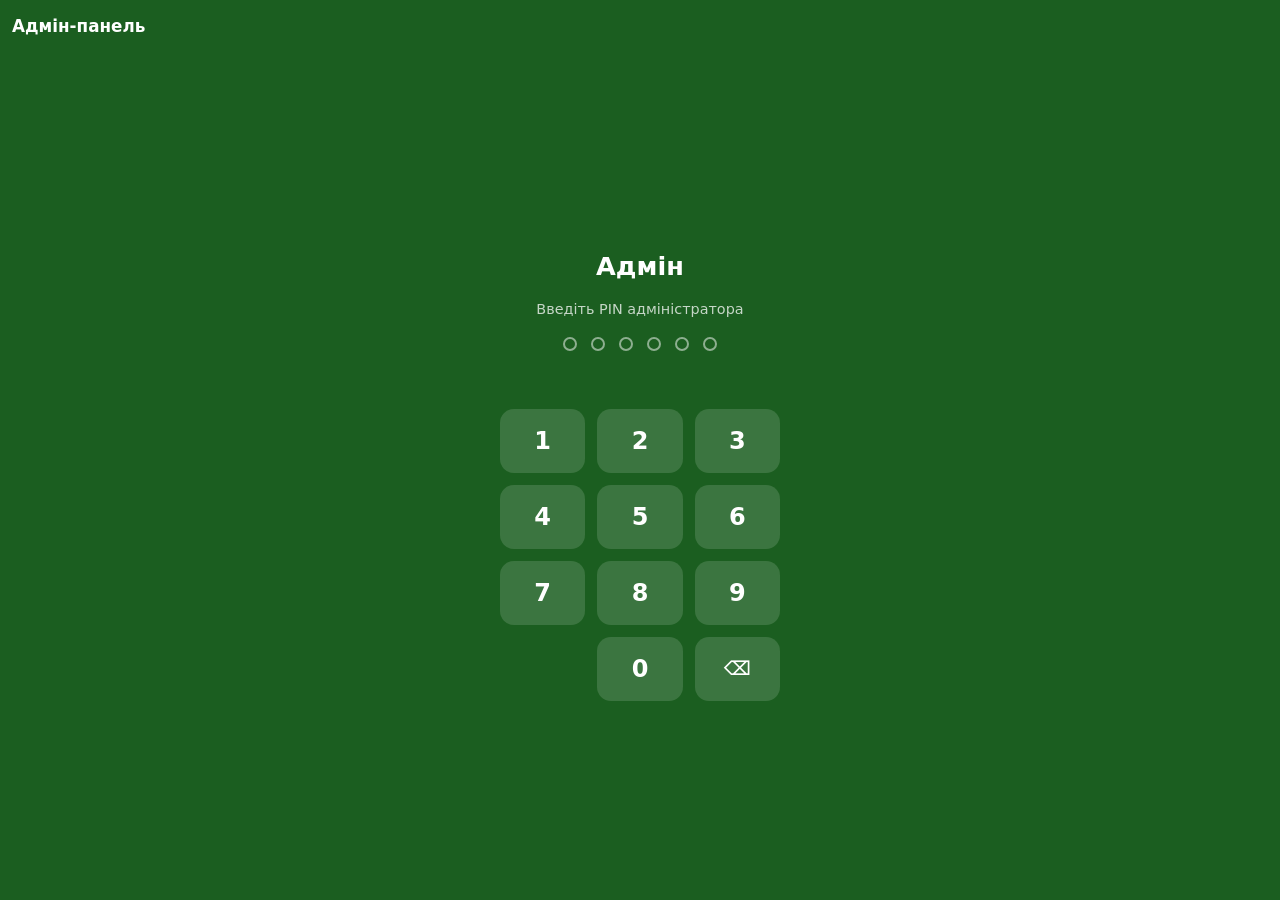
<file: admin/index.html>
<!DOCTYPE html>
<html lang="uk">
<head>
  <meta charset="UTF-8">
  <meta name="viewport" content="width=device-width, initial-scale=1, viewport-fit=cover">
  <meta name="theme-color" content="#1B5E20">
  <meta name="mobile-web-app-capable" content="yes">
  <meta name="apple-mobile-web-app-capable" content="yes">
  <meta name="apple-mobile-web-app-status-bar-style" content="black-translucent">
  <title>Адмін — Облік продажів</title>
  <link rel="manifest" href="manifest.json">
  <link rel="stylesheet" href="css/main.css">
</head>
<body>

<div id="app">

  <!-- ═══ HEADER ══════════════════════════════════════════════════════════ -->
  <header class="app-header">
    <button id="btn-back" class="btn-header" hidden>← Назад</button>
    <span class="header-title">Адмін-панель</span>
    <button id="btn-logout" class="btn-header" hidden>Вийти</button>
  </header>

  <!-- ═══ MAIN ════════════════════════════════════════════════════════════ -->
  <main class="app-main">

    <!-- ─── SCREEN: LOGIN ─────────────────────────────────────────────── -->
    <div id="screen-login" class="screen is-active">
      <div class="login-logo">Адмін</div>
      <p class="login-prompt">Введіть PIN адміністратора</p>
      <div class="pin-dots">
        <div class="pin-dot"></div>
        <div class="pin-dot"></div>
        <div class="pin-dot"></div>
        <div class="pin-dot"></div>
        <div class="pin-dot"></div>
        <div class="pin-dot"></div>
      </div>
      <p id="login-error" class="login-error" role="alert"></p>
      <div class="pin-keyboard" role="group" aria-label="Цифрова клавіатура">
        <button class="pin-key" data-value="1">1</button>
        <button class="pin-key" data-value="2">2</button>
        <button class="pin-key" data-value="3">3</button>
        <button class="pin-key" data-value="4">4</button>
        <button class="pin-key" data-value="5">5</button>
        <button class="pin-key" data-value="6">6</button>
        <button class="pin-key" data-value="7">7</button>
        <button class="pin-key" data-value="8">8</button>
        <button class="pin-key" data-value="9">9</button>
        <button class="pin-key pin-key--empty" aria-hidden="true" tabindex="-1"></button>
        <button class="pin-key" data-value="0">0</button>
        <button class="pin-key pin-key--backspace" data-value="del" aria-label="Видалити">⌫</button>
      </div>
    </div>

    <!-- ─── SCREEN: HOME ────────────────────────────────────────────────── -->
    <div id="screen-home" class="screen">
      <div class="home-grid">

        <button class="home-card" data-screen="dashboard">
          <svg class="home-card__icon" viewBox="0 0 24 24" fill="none" stroke="currentColor" stroke-width="2" stroke-linecap="round" stroke-linejoin="round" aria-hidden="true">
            <rect x="3" y="12" width="4" height="8" rx="1"/><rect x="9" y="8" width="4" height="12" rx="1"/><rect x="15" y="4" width="4" height="16" rx="1"/>
          </svg>
          <span>Зведення</span>
        </button>

        <button class="home-card" data-screen="expenses">
          <svg class="home-card__icon" viewBox="0 0 24 24" fill="none" stroke="currentColor" stroke-width="2" stroke-linecap="round" stroke-linejoin="round" aria-hidden="true">
            <path d="M5 21v-16a2 2 0 0 1 2-2h10a2 2 0 0 1 2 2v16l-3-2-2 2-2-2-2 2-2-2-3 2"/>
            <path d="M14 8h-2.5a1.5 1.5 0 0 0 0 3h1a1.5 1.5 0 0 1 0 3h-2.5m2 0v1.5m0-9v1.5"/>
          </svg>
          <span>Витрати</span>
        </button>

        <button class="home-card" data-screen="inventory">
          <svg class="home-card__icon" viewBox="0 0 24 24" fill="none" stroke="currentColor" stroke-width="2" stroke-linecap="round" stroke-linejoin="round" aria-hidden="true">
            <path d="M12 3l8 4.5v9l-8 4.5-8-4.5v-9l8-4.5"/>
            <path d="M12 12l8-4.5M12 12v9M12 12l-8-4.5M8 5.25l8 4.5"/>
          </svg>
          <span>Інвентар</span>
        </button>

        <button class="home-card" data-screen="salary">
          <svg class="home-card__icon" viewBox="0 0 24 24" fill="none" stroke="currentColor" stroke-width="2" stroke-linecap="round" stroke-linejoin="round" aria-hidden="true">
            <circle cx="12" cy="12" r="9"/>
            <path d="M14.8 9a2 2 0 0 0-1.8-1h-2a2 2 0 1 0 0 4h2a2 2 0 1 1 0 4h-2a2 2 0 0 1-1.8-1"/>
            <path d="M12 6v2m0 8v2"/>
          </svg>
          <span>Зарплата</span>
        </button>

        <button class="home-card" data-screen="products">
          <svg class="home-card__icon" viewBox="0 0 24 24" fill="none" stroke="currentColor" stroke-width="2" stroke-linecap="round" stroke-linejoin="round" aria-hidden="true">
            <path d="M4 7v-1a2 2 0 0 1 2-2h2M4 17v1a2 2 0 0 0 2 2h2M16 4h2a2 2 0 0 1 2 2v1M16 20h2a2 2 0 0 0 2-2v-1"/>
            <line x1="5" y1="11" x2="5" y2="13"/><line x1="8" y1="11" x2="8" y2="13"/>
            <line x1="11" y1="11" x2="11" y2="13"/><line x1="14" y1="11" x2="14" y2="13"/>
            <line x1="17" y1="11" x2="17" y2="13"/><line x1="20" y1="11" x2="20" y2="13"/>
          </svg>
          <span>Товари</span>
        </button>

        <button class="home-card" data-screen="cash">
          <svg class="home-card__icon" viewBox="0 0 24 24" fill="none" stroke="currentColor" stroke-width="2" stroke-linecap="round" stroke-linejoin="round" aria-hidden="true">
            <path d="M3 21h18M3 7v1a3 3 0 0 0 6 0v-1m0 1a3 3 0 0 0 6 0v-1m0 1a3 3 0 0 0 6 0v-1H3l2-4h14l2 4"/>
            <path d="M5 21v-10.15M19 21v-10.15M9 21v-4a2 2 0 0 1 2-2h2a2 2 0 0 1 2 2v4"/>
          </svg>
          <span>Каса</span>
        </button>

        <button class="home-card home-card--wide" data-screen="reports">
          <svg class="home-card__icon" viewBox="0 0 24 24" fill="none" stroke="currentColor" stroke-width="2" stroke-linecap="round" stroke-linejoin="round" aria-hidden="true">
            <path d="M14 3v4a1 1 0 0 0 1 1h4"/>
            <path d="M17 21h-10a2 2 0 0 1-2-2v-14a2 2 0 0 1 2-2h7l5 5v11a2 2 0 0 1-2 2z"/>
            <line x1="9" y1="17" x2="9" y2="12"/><line x1="12" y1="17" x2="12" y2="14"/><line x1="15" y1="17" x2="15" y2="16"/>
          </svg>
          <span>Звіти</span>
        </button>

      </div>
    </div>

    <!-- ─── SCREEN: DASHBOARD ──────────────────────────────────────────── -->
    <div id="screen-dashboard" class="screen">
      <div class="screen-content">

        <!-- Алерти — показуються тільки якщо є -->
        <section id="dash-alerts" hidden>
          <div class="section-title">Увага</div>
          <div id="dash-alert-list" class="flex flex-col gap-sm"></div>
        </section>

        <!-- KPI сьогодні -->
        <div class="section-title">Сьогодні</div>
        <div id="dash-kpi" class="flex flex-col gap"></div>

      </div>
    </div>

    <!-- ─── SCREEN: EXPENSES ───────────────────────────────────────────── -->
    <div id="screen-expenses" class="screen">
      <div class="screen-content">
        <div class="section-title">Витрати на затвердження</div>
        <div id="expenses-list" class="flex flex-col gap"></div>
      </div>
    </div>

    <!-- ─── SCREEN: INVENTORY ──────────────────────────────────────────── -->
    <div id="screen-inventory" class="screen">
      <div class="screen-content">
        <div class="section-title">Інвентаризації</div>
        <div id="inventory-list" class="flex flex-col gap"></div>
      </div>
    </div>

    <!-- ─── SCREEN: SALARY ─────────────────────────────────────────────── -->
    <div id="screen-salary" class="screen">
      <div class="screen-content">
        <div class="section-title">Зарплата</div>
        <div id="salary-list" class="flex flex-col gap"></div>
      </div>
    </div>

    <!-- ─── SCREEN: PRODUCTS ───────────────────────────────────────────── -->
    <div id="screen-products" class="screen">

      <!-- Нові товари від касира (вгорі) -->
      <section id="new-products-section" hidden>
        <div class="section-title">Нові товари від касира</div>
        <div id="new-products-list" class="flex flex-col gap" style="padding:0 var(--gap) var(--gap)"></div>
      </section>

      <!-- Пошук всіх товарів -->
      <div class="section-title">Всі товари</div>
      <div style="padding:0 var(--gap) var(--gap)">
        <input id="product-search"
               class="form-input"
               type="search"
               placeholder="Пошук за назвою або штрихкодом"
               autocomplete="off">
      </div>
      <div id="product-list"></div>
    </div>

    <!-- ─── SCREEN: CASH ─────────────────────────────────────────────── -->
    <div id="screen-cash" class="screen">

      <!-- Поточний баланс -->
      <div style="padding:var(--gap);border-bottom:1px solid var(--border-color)">
        <div class="section-title" style="margin-bottom:4px">Баланс каси</div>
        <div id="cash-balance" class="cash-balance">—</div>
      </div>

      <!-- Форма нового запису -->
      <div style="padding:var(--gap)">
        <form id="cash-entry-form" novalidate>

          <div style="display:flex;gap:var(--gap-sm);margin-bottom:var(--gap-sm)">
            <div class="form-group" style="flex:1">
              <label class="form-label" for="cash-type">Тип</label>
              <select id="cash-type" class="form-select">
                <option value="Прихід">Прихід</option>
                <option value="Витрата">Витрата</option>
              </select>
            </div>
            <div class="form-group" style="flex:1">
              <label class="form-label" for="cash-payment">Оплата</label>
              <select id="cash-payment" class="form-select">
                <option value="Готівка">Готівка</option>
                <option value="Безнал">Безнал</option>
              </select>
            </div>
          </div>

          <div style="display:flex;gap:var(--gap-sm);margin-bottom:var(--gap-sm)">
            <div class="form-group" style="flex:1">
              <label class="form-label" for="cash-amount">Сума (₴)</label>
              <input id="cash-amount" class="form-input" type="number" step="0.01" min="0.01"
                     placeholder="0.00" inputmode="decimal">
            </div>
            <div class="form-group" style="flex:1">
              <label class="form-label" for="cash-shop">Магазин</label>
              <select id="cash-shop" class="form-select">
                <option value="КРЕС">КРЕС</option>
                <option value="Киоск ринок">Киоск ринок</option>
                <option value="Загальне">Загальне</option>
              </select>
            </div>
          </div>

          <div class="form-group" style="margin-bottom:var(--gap-sm)">
            <label class="form-label">Категорія</label>
            <div style="display:flex;gap:8px;align-items:center">
              <select id="cash-category" class="form-select" style="flex:1"></select>
              <button type="button" id="btn-add-cash-category"
                      class="btn btn--outline btn--compact"
                      title="Додати категорію">+</button>
            </div>
          </div>

          <div class="form-group" style="margin-bottom:var(--gap)">
            <label class="form-label" for="cash-desc">Опис</label>
            <input id="cash-desc" class="form-input" type="text" placeholder="Необовʼязково">
          </div>

          <button type="submit" class="btn btn--primary" style="width:100%">Записати</button>
        </form>
      </div>

      <!-- Журнал операцій -->
      <div class="section-title" style="padding:0 var(--gap) var(--gap-sm)">Журнал</div>
      <div id="cash-history" class="flex flex-col gap" style="padding:0 var(--gap) var(--gap)"></div>

      <!-- ─── АДМІН ВИТРАТИ ─────────────────────────────────────────────── -->
      <div style="border-top:1px solid var(--border-color);padding:var(--gap)">
        <div class="section-title" style="margin-bottom:var(--gap-sm)">Адмін витрати</div>
        <form id="admin-expense-form" novalidate>

          <div style="display:flex;gap:var(--gap-sm);margin-bottom:var(--gap-sm)">
            <div class="form-group" style="flex:1">
              <label class="form-label" for="exp-date">Дата</label>
              <input id="exp-date" class="form-input" type="date" required>
            </div>
            <div class="form-group" style="flex:1">
              <label class="form-label" for="exp-amount">Сума (₴)</label>
              <input id="exp-amount" class="form-input" type="number" step="0.01" min="0.01"
                     placeholder="0.00" inputmode="decimal">
            </div>
          </div>

          <div style="display:flex;gap:var(--gap-sm);margin-bottom:var(--gap-sm)">
            <div class="form-group" style="flex:1">
              <label class="form-label" for="exp-category">Категорія</label>
              <select id="exp-category" class="form-select">
                <option value="Оренда">Оренда</option>
                <option value="Податки">Податки</option>
                <option value="Ліцензії">Ліцензії</option>
                <option value="Комунальні">Комунальні</option>
                <option value="Інше">Інше</option>
              </select>
            </div>
            <div class="form-group" style="flex:1">
              <label class="form-label" for="exp-shop">Магазин</label>
              <select id="exp-shop" class="form-select">
                <option value="all">Обидва</option>
                <option value="SHOP_1">КРЕС</option>
                <option value="SHOP_2">Киоск ринок</option>
              </select>
            </div>
          </div>

          <div class="form-group" style="margin-bottom:var(--gap)">
            <label class="form-label" for="exp-desc">Опис</label>
            <textarea id="exp-desc" class="form-input" rows="2"
                      placeholder="Необовʼязково" style="resize:vertical"></textarea>
          </div>

          <button type="submit" class="btn btn--primary" style="width:100%">Записати витрату</button>
        </form>
      </div>

      <!-- Список останніх адмін-витрат -->
      <div class="section-title" style="padding:0 var(--gap) var(--gap-sm)">Останні витрати</div>
      <div id="admin-expense-list" class="flex flex-col gap" style="padding:0 var(--gap) var(--gap)"></div>

    </div>

    <!-- ─── SCREEN: REPORTS ────────────────────────────────────────────── -->
    <div id="screen-reports" class="screen">

      <!-- Фільтр -->
      <form id="report-filter-form" class="filter-form" novalidate>
        <div class="form-group">
          <label class="form-label" for="rep-shop">Магазин</label>
          <select id="rep-shop" class="form-select">
            <option value="all">Обидва</option>
            <option value="shop_1">Магазин №1</option>
            <option value="shop_2">Магазин №2</option>
          </select>
        </div>
        <div class="form-group">
          <label class="form-label" for="rep-date-from">З дати</label>
          <input id="rep-date-from" class="form-input" type="date" required>
        </div>
        <div class="form-group">
          <label class="form-label" for="rep-date-to">По дату</label>
          <input id="rep-date-to" class="form-input" type="date" required>
        </div>
        <button type="submit" class="btn btn--primary" style="align-self:flex-end">Показати</button>
      </form>

      <!-- Підсумок та таблиця змін -->
      <div id="report-container" class="screen-content" style="padding-top:0"></div>
    </div>

  </main>


</div><!-- /#app -->

<script type="module" src="js/app.js"></script>
<script>
  if ('serviceWorker' in navigator) {
    navigator.serviceWorker.register('./sw.js');
  }
</script>
</body>
</html>
</file>
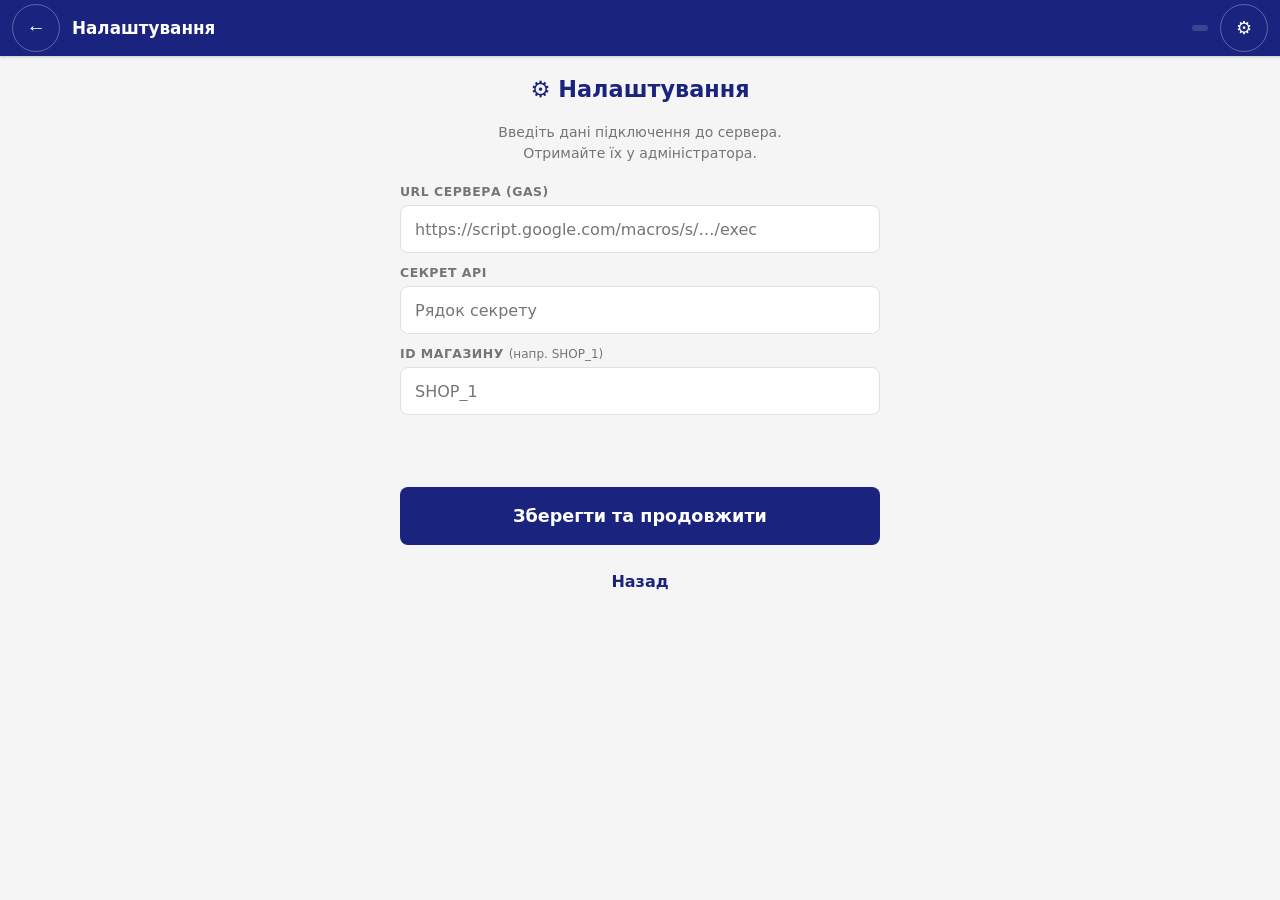
<file: cashier/index.html>
<!DOCTYPE html>
<html lang="uk">
<head>
  <meta charset="UTF-8">
  <meta name="viewport" content="width=device-width, initial-scale=1, viewport-fit=cover">
  <meta name="theme-color" content="#1A237E">
  <meta name="mobile-web-app-capable" content="yes">
  <meta name="apple-mobile-web-app-capable" content="yes">
  <meta name="apple-mobile-web-app-status-bar-style" content="black-translucent">
  <title>Каса</title>
  <link rel="manifest" href="manifest.json">
  <link rel="stylesheet" href="css/main.css">
</head>
<body>

<div id="app">

  <!-- ═══ SHARED HEADER ═══════════════════════════════════════════════════════ -->
  <header class="app-header">
    <button id="hdr-back"
            class="btn-icon"
            hidden
            style="border-color:rgba(255,255,255,.3);color:#fff;background:transparent;flex-shrink:0"
            aria-label="Назад">←</button>

    <span id="hdr-shop"    class="header-shop"  hidden></span>
    <span id="hdr-shift"   class="header-shift" hidden></span>
    <span id="hdr-title"   style="font-weight:700;font-size:1.05rem" hidden></span>

    <div class="header-space"></div>

    <span id="hdr-cashier" class="header-seller" hidden></span>
    <span id="scan-badge"  class="scan-badge"    hidden></span>
    <div  id="sync-dot"    class="sync-dot"      hidden title="Синхронізація"></div>
    <button id="hdr-setup"
            class="btn-icon"
            hidden
            style="border-color:rgba(255,255,255,.3);color:#fff;background:transparent;flex-shrink:0;font-size:1.1rem"
            aria-label="Налаштування">⚙</button>
  </header>

  <!-- ═══ MAIN (screens stack here) ══════════════════════════════════════════ -->
  <main class="app-main">

    <!-- Hidden HID focus target — exists outside screens so it persists -->
    <input id="barcode-input"
           type="text"
           autocomplete="off"
           inputmode="none"
           tabindex="-1"
           aria-label="Сканер штрихкодів">

    <!-- ─── SCREEN: SETUP ───────────────────────────────────────────────────── -->
    <div id="screen-setup" class="screen">
      <div class="form-screen">
        <div class="setup-logo">⚙ Налаштування</div>
        <p class="setup-note">
          Введіть дані підключення до сервера.<br>
          Отримайте їх у адміністратора.
        </p>

        <form id="form-setup" class="flex flex-col gap" novalidate autocomplete="off">
          <div class="form-group">
            <label class="form-label" for="setup-gas-url">URL сервера (GAS)</label>
            <input id="setup-gas-url"
                   class="form-input"
                   type="url"
                   required
                   placeholder="https://script.google.com/macros/s/…/exec"
                   autocomplete="off"
                   autocorrect="off"
                   autocapitalize="off"
                   spellcheck="false">
          </div>

          <div class="form-group">
            <label class="form-label" for="setup-api-secret">Секрет API</label>
            <input id="setup-api-secret"
                   class="form-input"
                   type="text"
                   required
                   placeholder="Рядок секрету"
                   autocomplete="off"
                   autocorrect="off"
                   autocapitalize="off"
                   spellcheck="false">
          </div>

          <div class="form-group">
            <label class="form-label" for="setup-shop-id">
              ID магазину <span class="setup-hint">(напр. SHOP_1)</span>
            </label>
            <input id="setup-shop-id"
                   class="form-input"
                   type="text"
                   required
                   placeholder="SHOP_1"
                   autocomplete="off"
                   autocorrect="off"
                   autocapitalize="characters"
                   spellcheck="false">
          </div>

          <p id="setup-error"  class="setup-error"  role="alert"></p>
          <p id="setup-status" class="setup-status" role="status"></p>

          <button type="submit" id="btn-setup-save" class="btn btn--primary btn--full btn--large">
            Зберегти та продовжити
          </button>
          <button type="button" id="btn-setup-back" class="btn btn--ghost btn--full" hidden>
            Назад
          </button>
        </form>
      </div>
    </div>

    <!-- ─── SCREEN: LOGIN ───────────────────────────────────────────────────── -->
    <div id="screen-login" class="screen is-active">
      <div class="login-logo">Каса</div>
      <p class="login-prompt">Введіть PIN-код</p>

      <div class="pin-dots">
        <div class="pin-dot"></div>
        <div class="pin-dot"></div>
        <div class="pin-dot"></div>
        <div class="pin-dot"></div>
        <div class="pin-dot"></div>
        <div class="pin-dot"></div>
      </div>

      <p id="login-error" class="login-error" role="alert"></p>

      <div class="pin-keyboard" role="group" aria-label="Цифрова клавіатура">
        <button class="pin-key" data-value="1">1</button>
        <button class="pin-key" data-value="2">2</button>
        <button class="pin-key" data-value="3">3</button>
        <button class="pin-key" data-value="4">4</button>
        <button class="pin-key" data-value="5">5</button>
        <button class="pin-key" data-value="6">6</button>
        <button class="pin-key" data-value="7">7</button>
        <button class="pin-key" data-value="8">8</button>
        <button class="pin-key" data-value="9">9</button>
        <button class="pin-key pin-key--empty" aria-hidden="true" tabindex="-1"></button>
        <button class="pin-key" data-value="0">0</button>
        <button class="pin-key pin-key--backspace" data-value="del" aria-label="Видалити">⌫</button>
      </div>
    </div>

    <!-- ─── SCREEN: SHIFT OPEN ─────────────────────────────────────────────── -->
    <div id="screen-shift-open" class="screen">
      <div class="form-screen">
        <h1 class="form-screen-title">Відкрити зміну</h1>

        <form id="form-shift-open" class="flex flex-col gap" novalidate>
          <div class="form-group">
            <label class="form-label" for="shift-shop">Магазин</label>
            <select id="shift-shop" class="form-select" required></select>
          </div>

          <div class="form-group">
            <label class="form-label" for="shift-meter-start">Показник лічильника</label>
            <input id="shift-meter-start"
                   class="form-input"
                   type="number"
                   min="0"
                   step="1"
                   required
                   placeholder="0"
                   inputmode="numeric">
          </div>

          <button type="submit" class="btn btn--primary btn--full btn--large">
            Відкрити зміну
          </button>
        </form>
      </div>
    </div>

    <!-- ─── SCREEN: POS ─────────────────────────────────────────────────────── -->
    <div id="screen-pos" class="screen">

      <!-- Camera overlay (fixed, shown only when camera active) -->
      <div id="scanner-container" hidden>
        <video id="scanner-video" autoplay playsinline muted></video>
        <div class="scanner-frame" aria-hidden="true"></div>
      </div>

      <!-- Two-panel POS layout -->
      <div class="pos-layout flex-1" style="min-height:0">

        <!-- Cart panel -->
        <div class="pos-cart-panel">
          <div id="cart-list" class="cart-list">
            <div class="cart-empty">
              <div class="cart-empty-icon">🛒</div>
              <span>Відскануйте товар або штрихкод</span>
            </div>
          </div>
        </div>

        <!-- Payment panel -->
        <div class="pos-payment-panel">
          <div class="cart-total-row">
            <span class="text-muted text-sm">Позицій</span>
            <span id="cart-item-count" class="fw-bold">0 шт.</span>
          </div>

          <div class="cart-total-row grand-total">
            <span>Разом</span>
            <span id="cart-total-amount">0,00 ₴</span>
          </div>

          <div class="payment-type-group">
            <button id="pay-cash" class="payment-btn is-active" type="button">Готівка</button>
            <button id="pay-card" class="payment-btn"           type="button">Картка</button>
          </div>

          <button id="btn-checkout" class="btn-checkout w-full" type="button" disabled>
            Провести
          </button>
        </div>
      </div>

      <!-- Action bar: secondary operations -->
      <div class="pos-action-bar" role="toolbar" aria-label="Дії">
        <button id="btn-return-mode"    class="action-btn action-btn--warn" type="button">↩ Повернення</button>
        <button id="btn-manual-barcode" class="action-btn"                  type="button">⌨ Ввести вручну</button>
        <button id="btn-go-expenses"    class="action-btn"                  type="button">Витрата</button>
        <button id="btn-go-receipt"     class="action-btn"                  type="button">Прихід</button>
        <button id="btn-go-close-shift" class="action-btn"                  type="button">Закрити зміну</button>
      </div>
    </div>

    <!-- ─── SCREEN: SHIFT CLOSE ─────────────────────────────────────────────── -->
    <div id="screen-shift-close" class="screen">
      <div class="form-screen">
        <h1 class="form-screen-title">Закрити зміну</h1>
        <p class="form-screen-subtitle">Перерахуйте готівку самостійно</p>

        <form id="form-shift-close" class="flex flex-col gap" novalidate>

          <!--
            СЛІПИЙ ВВІД ГОТІВКИ (ТЗ 16.2):
            Касир бачить ТІЛЬКИ це поле — без очікуваної суми, підсумків
            та різниці. Мета: незалежна перевірка, яка не спотворюється
            попереднім знанням «правильної» суми.
          -->
          <div class="blind-cash-note">
            Порахуйте всю готівку в касі та введіть суму нижче.<br>
            Системні дані не відображаються навмисно.
          </div>

          <div class="form-group">
            <label class="form-label" for="shift-cash-blind">Готівка в касі, ₴</label>
            <input id="shift-cash-blind"
                   class="form-input form-input--xl"
                   type="number"
                   min="0"
                   step="0.01"
                   required
                   placeholder="0.00"
                   inputmode="decimal"
                   autocomplete="off">
          </div>

          <div class="form-group">
            <label class="form-label" for="shift-meter-end">Показник лічильника</label>
            <input id="shift-meter-end"
                   class="form-input"
                   type="number"
                   min="0"
                   step="1"
                   required
                   placeholder="0"
                   inputmode="numeric">
          </div>

          <button type="submit" class="btn btn--danger btn--full btn--large">
            Закрити зміну
          </button>
          <button type="button" id="btn-shift-close-back" class="btn btn--ghost btn--full">
            Назад
          </button>
        </form>

        <!-- Result — shown after close; form hidden -->
        <div id="shift-close-result" hidden class="flex flex-col gap text-center">
          <div class="banner banner--success">Зміну успішно закрито</div>

          <div class="card p">
            <p class="text-muted text-sm" style="margin-bottom:6px">Нараховано зарплату</p>
            <p id="shift-salary-amount" class="fw-800 text-xl"></p>
          </div>

          <button id="btn-after-close" class="btn btn--primary btn--full btn--large">
            OK
          </button>
        </div>
      </div>
    </div>

    <!-- ─── SCREEN: EXPENSES ─────────────────────────────────────────────────── -->
    <div id="screen-expenses" class="screen">
      <div class="form-screen">
        <h1 class="form-screen-title">Витрата</h1>

        <form id="form-expenses" class="flex flex-col gap" novalidate>
          <div class="form-group">
            <label class="form-label" for="expense-category">Категорія</label>
            <select id="expense-category" class="form-select" required></select>
          </div>

          <div class="form-group">
            <label class="form-label" for="expense-amount">
              Сума, ₴ <span style="color:var(--c-danger)">*</span>
            </label>
            <input id="expense-amount"
                   class="form-input form-input--xl"
                   type="number"
                   min="0.01"
                   step="0.01"
                   required
                   placeholder="0.00"
                   inputmode="decimal">
          </div>

          <div class="form-group">
            <label class="form-label" for="expense-desc">Опис (необов'язково)</label>
            <input id="expense-desc"
                   class="form-input"
                   type="text"
                   placeholder="Деталі витрати"
                   autocomplete="off">
          </div>

          <button type="submit" class="btn btn--primary btn--full btn--large">
            Зберегти витрату
          </button>
          <button type="button" id="btn-expenses-back" class="btn btn--ghost btn--full">
            Назад
          </button>
        </form>
      </div>
    </div>

    <!-- ─── SCREEN: RECEIPT ──────────────────────────────────────────────────── -->
    <div id="screen-receipt" class="screen">
      <div class="form-screen">
        <h1 class="form-screen-title">Прихід товару</h1>

        <!-- Mode toggle -->
        <div class="payment-type-group">
          <button type="button" id="rec-toggle-scan"   class="payment-btn is-active">Сканер</button>
          <button type="button" id="rec-toggle-manual" class="payment-btn">Ручний ввід</button>
        </div>

        <form id="form-receipt" class="flex flex-col gap" novalidate>

          <div class="form-group">
            <label class="form-label" for="rec-barcode">Штрихкод</label>
            <input id="rec-barcode"
                   class="form-input"
                   type="text"
                   required
                   readonly
                   autocomplete="off"
                   inputmode="numeric"
                   placeholder="Відскануйте або оберіть ручний ввід">
          </div>

          <div class="form-group">
            <label class="form-label" for="rec-name">
              Назва <span style="color:var(--c-danger)">*</span>
            </label>
            <input id="rec-name" class="form-input" type="text" required autocomplete="off">
          </div>

          <div class="form-group">
            <label class="form-label" for="rec-group">Група</label>
            <select id="rec-group" class="form-select" required></select>
          </div>

          <div class="form-group">
            <label class="form-label" for="rec-subgroup">Підгрупа</label>
            <input id="rec-subgroup" class="form-input" type="text" autocomplete="off">
          </div>

          <div class="form-group">
            <label class="form-label" for="rec-supplier">Постачальник</label>
            <input id="rec-supplier" class="form-input" type="text" autocomplete="off">
          </div>

          <div class="flex gap">
            <div class="form-group flex-1">
              <label class="form-label" for="rec-qty">
                Кількість <span style="color:var(--c-danger)">*</span>
              </label>
              <input id="rec-qty"
                     class="form-input"
                     type="number"
                     min="0.001"
                     step="0.001"
                     required
                     inputmode="decimal">
            </div>
            <div class="form-group flex-1">
              <label class="form-label" for="rec-buy">Закупка, ₴</label>
              <input id="rec-buy"
                     class="form-input"
                     type="number"
                     min="0"
                     step="0.01"
                     inputmode="decimal">
            </div>
          </div>

          <div class="form-group">
            <label class="form-label" for="rec-sell">
              Ціна продажу, ₴ <span style="color:var(--c-danger)">*</span>
            </label>
            <input id="rec-sell"
                   class="form-input"
                   type="number"
                   min="0.01"
                   step="0.01"
                   required
                   inputmode="decimal">
          </div>

          <!-- МРЦ — тільки для тютюну; label = «МРЦ на пачці» -->
          <div id="rec-mrc-field" class="form-group" hidden>
            <label class="form-label" for="rec-mrc">МРЦ на пачці, ₴</label>
            <input id="rec-mrc"
                   class="form-input"
                   type="number"
                   min="0"
                   step="0.01"
                   inputmode="decimal">
          </div>

          <!-- МРЦ попередження -->
          <div id="rec-warn-tobacco" class="banner banner--warning" hidden role="alert">
            ⚠ Ціна продажу перевищує МРЦ на пачці більш ніж на 5%
          </div>
          <div id="rec-warn-alcohol" class="banner banner--danger" hidden role="alert">
            ⚠ Ціна продажу нижче мінімальної роздрібної ціни (МРЦ)
          </div>

          <!-- Часткове повернення постачальнику -->
          <label class="flex items-center gap-sm" style="cursor:pointer;font-size:.95rem">
            <input id="rec-rejected" type="checkbox">
            Повернення постачальнику (часткове)
          </label>
          <div id="rec-rejection-field" class="form-group" hidden>
            <label class="form-label" for="rec-rej-qty">Кількість повернення</label>
            <input id="rec-rej-qty"
                   class="form-input"
                   type="number"
                   min="0"
                   step="0.001"
                   inputmode="decimal">
          </div>

          <button type="submit" class="btn btn--primary btn--full btn--large">
            Зберегти прихід
          </button>
          <button type="button" id="btn-receipt-back" class="btn btn--ghost btn--full">
            Назад
          </button>
        </form>
      </div>
    </div>

  </main><!-- /.app-main -->
</div><!-- /#app -->

<script type="module" src="js/app.js"></script>
<script>
  if ('serviceWorker' in navigator) {
    navigator.serviceWorker.register('./sw.js');
  }
</script>
</body>
</html>
</file>
<file: admin/css/main.css>
/* ═══════════════════════════════════════════════════════════════════════════
   admin/css/main.css — адмін-панель
   Mobile-first. Orientation: any (portrait + landscape).
   ══════════════════════════════════════════════════════════════════════════ */

/* ─── Variables ──────────────────────────────────────────────────────────── */
:root {
  --c-primary:     #1B5E20;
  --c-primary-d:   #0A3D0A;
  --c-primary-l:   #2E7D32;
  --c-success:     #2E7D32;
  --c-warning:     #E65100;
  --c-danger:      #C62828;
  --c-info:        #1565C0;

  --c-surface:     #FFFFFF;
  --c-surface-alt: #F5F5F5;
  --c-border:      #E0E0E0;
  --c-text:        #212121;
  --c-muted:       #757575;

  --r:             8px;
  --r-lg:          14px;
  --r-full:        9999px;

  --touch:         48px;
  --gap:           12px;
  --gap-lg:        20px;
  --gap-sm:        8px;

  --header-h:      52px;
  --nav-h:         58px;

  --shadow-sm: 0 1px 3px rgba(0,0,0,.1);
  --shadow:    0 2px 6px rgba(0,0,0,.14);

  --font: 'Roboto', system-ui, -apple-system, 'Segoe UI', sans-serif;
  --t:    180ms ease;
}

/* ─── Reset ──────────────────────────────────────────────────────────────── */
*, *::before, *::after { box-sizing: border-box; margin: 0; padding: 0; -webkit-tap-highlight-color: transparent; }
html { height: 100%; font-size: 16px; }
body { min-height: 100%; font-family: var(--font); color: var(--c-text); background: var(--c-surface-alt); overscroll-behavior: none; }
input, select, textarea { user-select: auto; -webkit-user-select: auto; }

/* ═══════════════════════════════════════════════════════════════════════════
   APP SHELL
   ═══════════════════════════════════════════════════════════════════════════ */
#app {
  display: flex;
  flex-direction: column;
  height: 100dvh;
  overflow: hidden;
}

/* ─── Header ─────────────────────────────────────────────────────────────── */
.app-header {
  flex-shrink: 0;
  height: var(--header-h);
  background: var(--c-primary);
  color: #fff;
  display: flex;
  align-items: center;
  padding: 0 var(--gap);
  gap: var(--gap);
  box-shadow: var(--shadow-sm);
}

.header-title {
  font-size: 1.05rem;
  font-weight: 700;
  flex: 1;
}

.btn-header {
  height: 36px;
  padding: 0 14px;
  border-radius: var(--r);
  border: 1.5px solid rgba(255,255,255,.4);
  background: transparent;
  color: #fff;
  font-size: .85rem;
  font-family: var(--font);
  cursor: pointer;
  white-space: nowrap;
  transition: background var(--t);
}
.btn-header:active { background: rgba(255,255,255,.15); }

/* ─── Main ───────────────────────────────────────────────────────────────── */
.app-main {
  flex: 1;
  position: relative;
  overflow: hidden;
}

/* ─── Home menu screen ───────────────────────────────────────────────────── */
#screen-home {
  background: #1a4a2e;
  align-items: center;
  justify-content: center;
  padding: var(--gap);
}

.home-grid {
  display: grid;
  grid-template-columns: 1fr 1fr;
  gap: var(--gap);
  width: 100%;
  max-width: 400px;
}

.home-card {
  background: rgba(255,255,255,.12);
  border: none;
  border-radius: var(--r-lg);
  padding: 24px 16px;
  display: flex;
  flex-direction: column;
  align-items: center;
  gap: 10px;
  cursor: pointer;
  font-family: var(--font);
  color: #fff;
  font-size: 15px;
  font-weight: 600;
  transition: background var(--t), transform .15s;
  -webkit-tap-highlight-color: transparent;
}
.home-card:active {
  background: rgba(255,255,255,.24);
  transform: scale(.95);
}
.home-card--wide {
  grid-column: 1 / -1;
  flex-direction: row;
  justify-content: center;
  padding: 20px 16px;
}
.home-card__icon {
  width: 40px;
  height: 40px;
  flex-shrink: 0;
}

/* ═══════════════════════════════════════════════════════════════════════════
   SCREENS
   ═══════════════════════════════════════════════════════════════════════════ */
.screen {
  position: absolute;
  inset: 0;
  display: none;
  flex-direction: column;
  overflow-y: auto;
  -webkit-overflow-scrolling: touch;
  background: var(--c-surface-alt);
}
.screen.is-active { display: flex; }

/* Login — full green background */
#screen-login {
  background: var(--c-primary);
  align-items: center;
  justify-content: center;
  gap: var(--gap-lg);
  padding: var(--gap-lg);
}

.login-logo   { color: #fff; font-size: 1.6rem; font-weight: 800; text-align: center; }
.login-prompt { color: rgba(255,255,255,.75); font-size: .9rem; text-align: center; }
.login-error  { color: #FFCDD2; font-size: .9rem; text-align: center; min-height: 1.2em; }

/* PIN dots */
.pin-dots { display: flex; gap: 14px; justify-content: center; }
.pin-dot  { width: 14px; height: 14px; border-radius: 50%; border: 2px solid rgba(255,255,255,.5); transition: background var(--t); }
.pin-dot.filled { background: #fff; border-color: #fff; }

/* PIN keyboard */
.pin-keyboard {
  display: grid;
  grid-template-columns: repeat(3, 1fr);
  gap: var(--gap);
  width: 100%;
  max-width: 280px;
}
.pin-key { display: flex; align-items: center; justify-content: center; height: 64px; border-radius: var(--r-lg); background: rgba(255,255,255,.14); border: none; color: #fff; font-size: 1.5rem; font-weight: 600; font-family: var(--font); cursor: pointer; transition: background var(--t); }
.pin-key:active          { background: rgba(255,255,255,.3); }
.pin-key--backspace      { font-size: 1.2rem; }
.pin-key--empty          { background: transparent !important; pointer-events: none; }
.pin-key:disabled        { opacity: .5; pointer-events: none; }

/* Screen content area */
.screen-content {
  padding: var(--gap);
  display: flex;
  flex-direction: column;
  gap: var(--gap);
  max-width: 640px;
  margin: 0 auto;
  width: 100%;
}

/* ═══════════════════════════════════════════════════════════════════════════
   LOADING
   ═══════════════════════════════════════════════════════════════════════════ */
.screen-spinner {
  position: sticky;
  top: 0;
  z-index: 10;
  display: flex;
  justify-content: center;
  padding: var(--gap);
  background: var(--c-surface-alt);
}
.spinner { width: 28px; height: 28px; border: 3px solid rgba(0,0,0,.1); border-top-color: var(--c-primary); border-radius: 50%; animation: spin .7s linear infinite; }
@keyframes spin { to { transform: rotate(360deg); } }

/* ═══════════════════════════════════════════════════════════════════════════
   TOAST
   ═══════════════════════════════════════════════════════════════════════════ */
.admin-toast {
  position: fixed;
  bottom: calc(env(safe-area-inset-bottom, 0px) + 16px);
  left: 50%;
  transform: translateX(-50%);
  z-index: 2000;
  padding: 12px 20px;
  border-radius: var(--r-full);
  font-size: .9rem;
  font-weight: 500;
  white-space: nowrap;
  box-shadow: var(--shadow);
  animation: toast-in .2s ease;
}
@keyframes toast-in { from { opacity:0; transform:translateX(-50%) translateY(8px); } to { opacity:1; transform:translateX(-50%) translateY(0); } }
.admin-toast--info    { background: #1565C0; color: #fff; }
.admin-toast--success { background: var(--c-success); color: #fff; }
.admin-toast--warning { background: var(--c-warning); color: #fff; }
.admin-toast--error   { background: var(--c-danger);  color: #fff; }

/* ═══════════════════════════════════════════════════════════════════════════
   ALERT CARDS (Dashboard)
   ═══════════════════════════════════════════════════════════════════════════ */
.alert-card {
  padding: var(--gap);
  border-radius: var(--r);
  font-size: .9rem;
  font-weight: 500;
  line-height: 1.4;
}
.alert-card--danger  { background: #FFEBEE; border-left: 4px solid var(--c-danger);  color: #B71C1C; }
.alert-card--warning { background: #FFF3E0; border-left: 4px solid #FF8F00;           color: #BF360C; }

/* ═══════════════════════════════════════════════════════════════════════════
   KPI CARDS
   ═══════════════════════════════════════════════════════════════════════════ */
.card { background: var(--c-surface); border-radius: var(--r); box-shadow: var(--shadow-sm); overflow: hidden; }

.kpi-summary { padding: var(--gap); display: flex; flex-direction: column; gap: var(--gap-sm); }

.shop-kpi-card { padding: var(--gap); display: flex; flex-direction: column; gap: var(--gap-sm); }
.shop-kpi-header {
  font-size: 1rem;
  font-weight: 700;
  color: var(--c-primary);
  padding-bottom: var(--gap-sm);
  border-bottom: 1px solid var(--c-border);
  margin-bottom: 2px;
}

.kpi-row {
  display: flex;
  justify-content: space-between;
  align-items: center;
  padding: 3px 0;
}
.kpi-row--diff { margin-top: var(--gap-sm); padding-top: var(--gap-sm); border-top: 1px dashed var(--c-border); }

.kpi-label       { font-size: .83rem; color: var(--c-muted); }
.kpi-value       { font-size: .95rem; }
.kpi-value--main { font-size: 1.3rem; font-weight: 800; }
.kpi-value--profit { font-size: 1.1rem; font-weight: 700; color: var(--c-success); }

/* ═══════════════════════════════════════════════════════════════════════════
   BADGES
   ═══════════════════════════════════════════════════════════════════════════ */
.badge {
  display: inline-flex;
  align-items: center;
  padding: 3px 10px;
  border-radius: var(--r-full);
  font-size: .75rem;
  font-weight: 600;
  white-space: nowrap;
}
.badge--neutral { background: #ECEFF1; color: #546E7A; }
.badge--warning { background: #FFF3E0; color: var(--c-warning); border: 1px solid #FFB74D; }
.badge--danger  { background: #FFEBEE; color: var(--c-danger);  border: 1px solid #EF9A9A; }

/* ═══════════════════════════════════════════════════════════════════════════
   LIST CARDS (Expenses, Inventory, Salary)
   ═══════════════════════════════════════════════════════════════════════════ */
.list-card {
  background: var(--c-surface);
  border-radius: var(--r);
  box-shadow: var(--shadow-sm);
  overflow: hidden;
  display: flex;
  flex-direction: column;
  gap: var(--gap-sm);
  padding: var(--gap);
  transition: opacity var(--t), transform .2s;
}
.list-card--done     { opacity: .4; pointer-events: none; transform: scale(.98); }
.list-card--rejected { opacity: .35; pointer-events: none; }

.list-card__header  { display: flex; align-items: center; justify-content: space-between; gap: var(--gap-sm); }
.list-card__title   { font-size: .95rem; font-weight: 600; }
.list-card__amount  { font-size: 1.1rem; }
.list-card__desc    { line-height: 1.4; }
.list-card__time    { white-space: nowrap; }
.list-card__actions { display: flex; gap: var(--gap-sm); margin-top: var(--gap-sm); }
.list-card__actions .btn { flex: 1; }

/* ═══════════════════════════════════════════════════════════════════════════
   SALARY
   ═══════════════════════════════════════════════════════════════════════════ */
.salary-name { font-size: 1rem; }
.salary-grid { display: flex; flex-direction: column; gap: 4px; }
.salary-row  { display: flex; justify-content: space-between; align-items: center; }

.salary-pay-form {
  display: flex;
  gap: var(--gap-sm);
  margin-top: var(--gap-sm);
  padding-top: var(--gap-sm);
  border-top: 1px solid var(--c-border);
}
.salary-pay-form input { flex: 1; }

/* ═══════════════════════════════════════════════════════════════════════════
   INVENTORY TABLE
   ═══════════════════════════════════════════════════════════════════════════ */
.inv-table {
  width: 100%;
  border-collapse: collapse;
  font-size: .85rem;
}
.inv-table th, .inv-table td {
  padding: 8px var(--gap-sm);
  border-bottom: 1px solid var(--c-border);
  text-align: left;
}
.inv-table th { font-size: .75rem; font-weight: 700; color: var(--c-muted); text-transform: uppercase; letter-spacing: .4px; }

/* ═══════════════════════════════════════════════════════════════════════════
   PRODUCTS
   ═══════════════════════════════════════════════════════════════════════════ */
.product-row {
  display: flex;
  align-items: center;
  gap: var(--gap-sm);
  padding: 10px var(--gap);
  background: var(--c-surface);
  border-bottom: 1px solid var(--c-border);
  flex-wrap: wrap;
}
.product-row__info  { flex: 1; min-width: 0; display: flex; flex-direction: column; gap: 2px; }
.product-row__name  { font-size: .9rem; font-weight: 600; overflow: hidden; text-overflow: ellipsis; white-space: nowrap; }
.product-row__price { white-space: nowrap; font-weight: 700; color: var(--c-primary); }

.edit-form  { padding-top: var(--gap-sm); border-top: 1px solid var(--c-border); margin-top: var(--gap-sm); width: 100%; }
.edit-grid  { display: grid; grid-template-columns: 1fr 1fr; gap: var(--gap-sm); margin-bottom: var(--gap-sm); }

/* ═══════════════════════════════════════════════════════════════════════════
   REPORTS TABLE
   ═══════════════════════════════════════════════════════════════════════════ */
.table-wrap {
  overflow-x: auto;
  -webkit-overflow-scrolling: touch;
  border-radius: var(--r);
  box-shadow: var(--shadow-sm);
}
.report-table {
  width: 100%;
  border-collapse: collapse;
  background: var(--c-surface);
  font-size: .82rem;
  min-width: 640px;
}
.report-table th, .report-table td {
  padding: 10px var(--gap-sm);
  border-bottom: 1px solid var(--c-border);
  white-space: nowrap;
}
.report-table thead th {
  background: var(--c-surface-alt);
  font-size: .72rem;
  font-weight: 700;
  color: var(--c-muted);
  text-transform: uppercase;
  letter-spacing: .4px;
  position: sticky;
  top: 0;
  z-index: 1;
}

/* Filter form */
.filter-form {
  display: flex;
  flex-wrap: wrap;
  gap: var(--gap-sm);
  padding: var(--gap);
  background: var(--c-surface);
  border-bottom: 1px solid var(--c-border);
  align-items: flex-end;
}
.filter-form .form-group { flex: 1; min-width: 140px; }

/* ═══════════════════════════════════════════════════════════════════════════
   BUTTONS
   ═══════════════════════════════════════════════════════════════════════════ */
.btn {
  display: inline-flex; align-items: center; justify-content: center; gap: 6px;
  height: var(--touch); padding: 0 18px; border-radius: var(--r);
  border: none; font-size: .95rem; font-weight: 600; font-family: var(--font);
  cursor: pointer; transition: background var(--t), transform .1s; white-space: nowrap;
}
.btn:active   { transform: scale(.96); }
.btn:disabled { opacity: .45; pointer-events: none; }
.btn--primary { background: var(--c-primary); color: #fff; }
.btn--primary:active { background: var(--c-primary-d); }
.btn--success { background: var(--c-success); color: #fff; }
.btn--success:active { background: #1B5E20; }
.btn--danger  { background: var(--c-danger);  color: #fff; }
.btn--outline { background: transparent; border: 1.5px solid var(--c-border); color: var(--c-text); }
.btn--ghost   { background: transparent; color: var(--c-primary); }
.btn--full    { width: 100%; }
.btn--compact { height: 38px; padding: 0 14px; font-size: .875rem; }
.btn--large   { height: 54px; font-size: 1.05rem; }

/* ═══════════════════════════════════════════════════════════════════════════
   FORMS
   ═══════════════════════════════════════════════════════════════════════════ */
.form-group { display: flex; flex-direction: column; gap: 5px; }
.form-label { font-size: .75rem; font-weight: 700; color: var(--c-muted); text-transform: uppercase; letter-spacing: .4px; }
.form-input {
  height: var(--touch); padding: 0 14px;
  border: 1.5px solid var(--c-border); border-radius: var(--r);
  background: var(--c-surface); font-size: 1rem; color: var(--c-text);
  font-family: var(--font); width: 100%;
  -webkit-appearance: none; appearance: none;
  transition: border-color var(--t);
}
.form-input:focus { outline: none; border-color: var(--c-primary); }
.form-select {
  height: var(--touch); padding: 0 32px 0 14px;
  border: 1.5px solid var(--c-border); border-radius: var(--r);
  background-color: var(--c-surface);
  background-image: url("data:image/svg+xml,%3Csvg xmlns='http://www.w3.org/2000/svg' width='10' height='6'%3E%3Cpath fill='%23757575' d='M5 6L0 0h10z'/%3E%3C/svg%3E");
  background-repeat: no-repeat; background-position: right 12px center;
  font-size: 1rem; color: var(--c-text); font-family: var(--font); width: 100%;
  cursor: pointer; -webkit-appearance: none; appearance: none;
}
.form-select:focus { outline: none; border-color: var(--c-primary); }

/* ═══════════════════════════════════════════════════════════════════════════
   SECTION HEADERS
   ═══════════════════════════════════════════════════════════════════════════ */
.section-title {
  font-size: .8rem;
  font-weight: 700;
  color: var(--c-muted);
  text-transform: uppercase;
  letter-spacing: .6px;
  padding: var(--gap) var(--gap) 4px;
}

/* ═══════════════════════════════════════════════════════════════════════════
   EMPTY STATE
   ═══════════════════════════════════════════════════════════════════════════ */
.empty-state {
  text-align: center;
  color: var(--c-muted);
  padding: 48px var(--gap);
  font-size: .95rem;
}

/* ═══════════════════════════════════════════════════════════════════════════
   UTILITIES
   ═══════════════════════════════════════════════════════════════════════════ */
.flex          { display: flex; }
.flex-col      { flex-direction: column; }
.flex-1        { flex: 1; }
.flex-wrap     { flex-wrap: wrap; }
.items-center  { align-items: center; }
.justify-between { justify-content: space-between; }
.gap-sm        { gap: var(--gap-sm); }
.gap           { gap: var(--gap); }
.p             { padding: var(--gap); }
.w-full        { width: 100%; }
.text-right    { text-align: right; }
.text-center   { text-align: center; }
.text-muted    { color: var(--c-muted); }
.text-danger   { color: var(--c-danger); }
.text-success  { color: var(--c-success); }
.text-warning  { color: var(--c-warning); }
.text-sm       { font-size: .875rem; }
.text-xs       { font-size: .75rem; }
.fw-600        { font-weight: 600; }
.fw-700        { font-weight: 700; }
.fw-bold       { font-weight: 700; }
.fw-800        { font-weight: 800; }
.text-xl       { font-size: 1.25rem; }

/* ═══════════════════════════════════════════════════════════════════════════
   iOS SAFE AREAS
   ═══════════════════════════════════════════════════════════════════════════ */
@supports (padding: env(safe-area-inset-top)) {
  .app-header { padding-top: env(safe-area-inset-top); height: calc(var(--header-h) + env(safe-area-inset-top)); }
}
</file>
<file: cashier/css/main.css>
/* ═══════════════════════════════════════════════════════════════════════════
   cashier/css/main.css
   Mobile-first. Tablet ≥768px: двоколонковий POS (кошик + оплата).
   ══════════════════════════════════════════════════════════════════════════ */

/* ─── CSS Variables ──────────────────────────────────────────────────────── */
:root {
  --c-primary:      #1A237E;
  --c-primary-d:    #0D1750;
  --c-primary-l:    #3F51B5;
  --c-success:      #2E7D32;
  --c-warning:      #E65100;
  --c-danger:       #C62828;
  --c-info:         #1565C0;

  --c-surface:      #FFFFFF;
  --c-surface-alt:  #F5F5F5;
  --c-border:       #E0E0E0;
  --c-text:         #212121;
  --c-muted:        #757575;

  --r:              8px;   /* border-radius base */
  --r-lg:           14px;
  --r-full:         9999px;

  --touch:          48px;  /* мінімальний розмір кнопки */
  --gap:            12px;
  --gap-lg:         20px;
  --gap-sm:         8px;

  --header-h:       56px;

  --shadow-sm: 0 1px 3px rgba(0,0,0,.12), 0 1px 2px rgba(0,0,0,.08);
  --shadow:    0 2px 6px rgba(0,0,0,.15);
  --shadow-lg: 0 4px 16px rgba(0,0,0,.2);

  --font: 'Roboto', system-ui, -apple-system, 'Segoe UI', sans-serif;
  --t:    200ms ease; /* transition */
}

/* ─── Reset ──────────────────────────────────────────────────────────────── */
*, *::before, *::after {
  box-sizing: border-box;
  margin: 0;
  padding: 0;
  -webkit-tap-highlight-color: transparent;
}

html {
  height: 100%;
  -webkit-text-size-adjust: 100%;
  font-size: 16px;
}

body {
  min-height: 100%;
  font-family: var(--font);
  color: var(--c-text);
  background: var(--c-surface-alt);
  overscroll-behavior: none;
  /* Блокуємо випадкове виділення тексту при швидких тачах */
  user-select: none;
  -webkit-user-select: none;
}

input, textarea, select { user-select: auto; -webkit-user-select: auto; }

/* ═══════════════════════════════════════════════════════════════════════════
   APP SHELL
   ═══════════════════════════════════════════════════════════════════════════ */
#app {
  display: flex;
  flex-direction: column;
  height: 100dvh;   /* dynamic viewport height — враховує панель браузера */
  overflow: hidden;
}

/* ─── Header ────────────────────────────────────────────────────────────── */
.app-header {
  flex-shrink: 0;
  height: var(--header-h);
  background: var(--c-primary);
  color: #fff;
  display: flex;
  align-items: center;
  padding: 0 var(--gap);
  gap: var(--gap);
  box-shadow: var(--shadow-sm);
  z-index: 100;
}

.header-shop  { font-weight: 700; font-size: 1rem; white-space: nowrap; flex-shrink: 0; }
.header-shift { font-size: .78rem; opacity: .75; flex-shrink: 0; }
.header-space { flex: 1; }
.header-seller {
  font-size: .82rem;
  opacity: .9;
  max-width: 110px;
  overflow: hidden;
  text-overflow: ellipsis;
  white-space: nowrap;
}

/* Індикатор синхронізації */
.sync-dot {
  width: 9px;
  height: 9px;
  border-radius: 50%;
  background: #66BB6A;
  flex-shrink: 0;
}
.sync-dot--pending { background: #FFA726; }
.sync-dot--error   { background: #EF5350; animation: blink 1s ease infinite; }
.sync-dot--offline { background: #9E9E9E; }

@keyframes blink { 0%,100%{ opacity:1 } 50%{ opacity:.3 } }

/* Індикатор режиму сканера (ТЗ 12.4) */
.scan-badge {
  display: flex;
  align-items: center;
  gap: 4px;
  font-size: .72rem;
  padding: 3px 8px;
  border-radius: var(--r-full);
  background: rgba(255,255,255,.15);
  white-space: nowrap;
  flex-shrink: 0;
}
.scan-badge--hid  { background: rgba(21,101,192,.5); }
.scan-badge--cam  { background: rgba(255,255,255,.12); }

/* ─── Main content area ─────────────────────────────────────────────────── */
.app-main {
  flex: 1;
  position: relative;
  overflow: hidden;
}

/* ═══════════════════════════════════════════════════════════════════════════
   SCREENS
   Кожен екран — абсолютний шар повна висота.
   Активний: display:flex; решта — display:none.
   ═══════════════════════════════════════════════════════════════════════════ */
.screen {
  position: absolute;
  inset: 0;
  display: none;
  flex-direction: column;
  background: var(--c-surface-alt);
  overflow-y: auto;
  overflow-x: hidden;
  -webkit-overflow-scrolling: touch;
}

.screen.is-active { display: flex; }

/* ═══════════════════════════════════════════════════════════════════════════
   ЕКРАН ВХОДУ (PIN)
   ═══════════════════════════════════════════════════════════════════════════ */
#screen-login {
  background: var(--c-primary);
  align-items: center;
  justify-content: center;
  gap: var(--gap-lg);
  padding: var(--gap-lg);
}

.login-logo {
  color: #fff;
  font-size: 1.5rem;
  font-weight: 800;
  text-align: center;
  letter-spacing: .5px;
}

.login-prompt {
  color: rgba(255,255,255,.72);
  font-size: .9rem;
  text-align: center;
}

/* Крапки PIN */
.pin-dots {
  display: flex;
  gap: 14px;
  justify-content: center;
  min-height: 18px;
}

.pin-dot {
  width: 14px;
  height: 14px;
  border-radius: 50%;
  border: 2px solid rgba(255,255,255,.5);
  transition: background var(--t), border-color var(--t);
}

.pin-dot.filled {
  background: #fff;
  border-color: #fff;
}

/* Цифрова клавіатура */
.pin-keyboard {
  display: grid;
  grid-template-columns: repeat(3, 1fr);
  gap: var(--gap);
  width: 100%;
  max-width: 300px;
}

.pin-key {
  display: flex;
  align-items: center;
  justify-content: center;
  height: 70px;
  border-radius: var(--r-lg);
  background: rgba(255,255,255,.14);
  border: none;
  color: #fff;
  font-size: 1.6rem;
  font-weight: 600;
  font-family: var(--font);
  cursor: pointer;
  transition: background var(--t), transform .1s;
}

.pin-key:active          { background: rgba(255,255,255,.32); transform: scale(.94); }
.pin-key--backspace      { font-size: 1.25rem; }
.pin-key--empty          { background: transparent !important; pointer-events: none; }

.login-error {
  color: #FFCDD2;
  font-size: .9rem;
  text-align: center;
  min-height: 1.3em;
}

/* ═══════════════════════════════════════════════════════════════════════════
   ЕКРАН НАЛАШТУВАНЬ (SETUP / ONBOARDING)
   ═══════════════════════════════════════════════════════════════════════════ */
.setup-logo {
  font-size: 1.4rem;
  font-weight: 800;
  color: var(--c-primary);
  text-align: center;
}

.setup-note {
  font-size: .875rem;
  color: var(--c-muted);
  text-align: center;
  line-height: 1.5;
}

.setup-hint {
  font-weight: 400;
  color: var(--c-muted);
  font-size: .75rem;
  text-transform: none;
  letter-spacing: 0;
}

.setup-error {
  color: var(--c-danger);
  font-size: .875rem;
  text-align: center;
  min-height: 1.3em;
}

.setup-status {
  color: var(--c-muted);
  font-size: .875rem;
  text-align: center;
  min-height: 1.3em;
  font-style: italic;
}

/* ═══════════════════════════════════════════════════════════════════════════
   POS-ЕКРАН (КАСА)
   Мобільний: одна колонка. Планшет ≥768px: дві колонки.
   ═══════════════════════════════════════════════════════════════════════════ */
#screen-pos {
  overflow: hidden;   /* не scroll — вкладені панелі прокручуються самі */
}

.pos-layout {
  display: flex;
  flex-direction: column;
  height: 100%;
  overflow: hidden;
}

/* ─── Кошик (ліва колонка на планшеті) ─────────────────────────────────── */
.pos-cart-panel {
  flex: 1;
  display: flex;
  flex-direction: column;
  overflow: hidden;
  background: var(--c-surface);
}

.cart-list {
  flex: 1;
  overflow-y: auto;
  -webkit-overflow-scrolling: touch;
  padding: 6px 0;
}

/* Порожній кошик */
.cart-empty {
  display: flex;
  flex-direction: column;
  align-items: center;
  justify-content: center;
  height: 100%;
  gap: 10px;
  color: var(--c-muted);
  font-size: .95rem;
}

.cart-empty-icon { font-size: 3rem; opacity: .35; }

/* Рядок товару у кошику */
.cart-item {
  display: grid;
  grid-template-columns: 1fr auto;
  grid-template-rows: auto auto;
  align-items: start;
  padding: 10px var(--gap);
  border-bottom: 1px solid var(--c-border);
  gap: 2px var(--gap);
  transition: background var(--t);
}

.cart-item.is-return  { background: #FFF3E0; }

.cart-item.low-stock  {
  background: #FFF8E1;
  border-left: 3px solid var(--c-warning);
}

.cart-item__name {
  font-size: .95rem;
  font-weight: 600;
  line-height: 1.3;
}

.cart-item__meta {
  font-size: .78rem;
  color: var(--c-muted);
}

.cart-item__total {
  font-size: 1.05rem;
  font-weight: 800;
  text-align: right;
  grid-column: 2;
  grid-row: 1 / 3;
  align-self: center;
}

.cart-item__controls {
  display: flex;
  align-items: center;
  gap: 6px;
  grid-column: 1;
  margin-top: 2px;
}

.qty-btn {
  width: 30px;
  height: 30px;
  border-radius: 50%;
  border: 1px solid var(--c-border);
  background: var(--c-surface-alt);
  font-size: 1.1rem;
  display: flex;
  align-items: center;
  justify-content: center;
  cursor: pointer;
  color: var(--c-text);
  flex-shrink: 0;
}

.qty-btn:active { background: var(--c-border); }

.qty-value {
  min-width: 36px;
  text-align: center;
  font-size: .95rem;
  font-weight: 600;
}

.btn-remove-item {
  margin-left: auto;
  width: 30px;
  height: 30px;
  border: none;
  background: transparent;
  color: var(--c-muted);
  font-size: 1.3rem;
  cursor: pointer;
  display: flex;
  align-items: center;
  justify-content: center;
  border-radius: 50%;
}

.btn-remove-item:active { background: #FFEBEE; color: var(--c-danger); }

/* ─── Панель підсумку та оплати (права колонка на планшеті) ─────────────── */
.pos-payment-panel {
  background: var(--c-surface);
  border-top: 2px solid var(--c-border);
  padding: var(--gap);
  display: flex;
  flex-direction: column;
  gap: var(--gap-sm);
}

.cart-total-row {
  display: flex;
  justify-content: space-between;
  align-items: center;
  font-size: .9rem;
}

.cart-total-row.grand-total {
  font-size: 1.5rem;
  font-weight: 800;
  padding-top: var(--gap-sm);
  border-top: 2px solid var(--c-border);
  margin-top: 2px;
}

/* Кнопки типу оплати */
.payment-type-group {
  display: grid;
  grid-template-columns: 1fr 1fr;
  gap: var(--gap-sm);
}

.payment-btn {
  height: var(--touch);
  border-radius: var(--r);
  border: 2px solid var(--c-border);
  background: var(--c-surface);
  font-size: .95rem;
  font-weight: 600;
  font-family: var(--font);
  cursor: pointer;
  transition: all var(--t);
  color: var(--c-text);
}

.payment-btn.is-active {
  border-color: var(--c-primary);
  background: #E8EAF6;
  color: var(--c-primary);
}

/* Кнопка «Оплатити» */
.btn-checkout {
  height: 58px;
  border-radius: var(--r);
  border: none;
  background: var(--c-success);
  color: #fff;
  font-size: 1.1rem;
  font-weight: 700;
  font-family: var(--font);
  cursor: pointer;
  letter-spacing: .5px;
  display: flex;
  align-items: center;
  justify-content: center;
  gap: 8px;
  transition: background var(--t), transform .1s;
}

.btn-checkout:active   { background: #1B5E20; transform: scale(.98); }
.btn-checkout:disabled { background: #B0BEC5; }

/* Рядок допоміжних дій */
.pos-action-bar {
  display: flex;
  padding: 8px var(--gap);
  background: var(--c-surface-alt);
  border-top: 1px solid var(--c-border);
  gap: var(--gap-sm);
  overflow-x: auto;
  -webkit-overflow-scrolling: touch;
  scrollbar-width: none;
}

.pos-action-bar::-webkit-scrollbar { display: none; }

/* ─── TABLET ≥768px: двоколонковий POS ─────────────────────────────────── */
@media (min-width: 768px) {
  .pos-layout { flex-direction: row; }

  .pos-cart-panel {
    flex: 3;             /* ~60% */
    border-right: 1px solid var(--c-border);
    border-top: none;
  }

  .pos-payment-panel {
    flex: 2;             /* ~40% */
    border-top: none;
    overflow-y: auto;
    padding: var(--gap-lg);
    justify-content: flex-end;  /* підсумок і кнопка завжди внизу */
    gap: var(--gap);
  }

  .cart-total-row.grand-total { font-size: 1.75rem; }

  .btn-checkout { height: 68px; font-size: 1.2rem; }

  .pos-action-bar {
    flex-wrap: wrap;
    overflow-x: visible;
  }
}

/* ═══════════════════════════════════════════════════════════════════════════
   ФОРМИ (Зміна / Витрата / Прихід)
   ═══════════════════════════════════════════════════════════════════════════ */
.form-screen {
  padding: var(--gap-lg);
  display: flex;
  flex-direction: column;
  gap: var(--gap-lg);
  max-width: 520px;
  margin: 0 auto;
  width: 100%;
}

.form-screen-title {
  font-size: 1.25rem;
  font-weight: 700;
  color: var(--c-primary);
  text-align: center;
}

.form-screen-subtitle {
  font-size: .875rem;
  color: var(--c-muted);
  text-align: center;
  margin-top: -12px;
}

/* Підказка «сліпого вводу» готівки (ТЗ 16.2) */
.blind-cash-note {
  background: #FFF3E0;
  border: 1px solid #FFB74D;
  border-radius: var(--r);
  padding: var(--gap);
  font-size: .9rem;
  color: #BF360C;
  text-align: center;
  line-height: 1.5;
}

/* ═══════════════════════════════════════════════════════════════════════════
   ФОРМ КОМПОНЕНТИ
   ═══════════════════════════════════════════════════════════════════════════ */
.form-group {
  display: flex;
  flex-direction: column;
  gap: 6px;
}

.form-label {
  font-size: .78rem;
  font-weight: 700;
  color: var(--c-muted);
  text-transform: uppercase;
  letter-spacing: .5px;
}

.form-input {
  height: var(--touch);
  padding: 0 14px;
  border: 1.5px solid var(--c-border);
  border-radius: var(--r);
  background: var(--c-surface);
  font-size: 1rem;
  color: var(--c-text);
  font-family: var(--font);
  width: 100%;
  transition: border-color var(--t), box-shadow var(--t);
  -webkit-appearance: none;
  appearance: none;
}

.form-input:focus {
  outline: none;
  border-color: var(--c-primary);
  box-shadow: 0 0 0 3px rgba(26,35,126,.12);
}

.form-input--xl {
  height: 68px;
  font-size: 1.8rem;
  font-weight: 800;
  text-align: right;
  padding-right: 16px;
}

/* Select з кастомною стрілкою */
.form-select {
  height: var(--touch);
  padding: 0 36px 0 14px;
  border: 1.5px solid var(--c-border);
  border-radius: var(--r);
  background-color: var(--c-surface);
  background-image: url("data:image/svg+xml,%3Csvg xmlns='http://www.w3.org/2000/svg' width='10' height='6'%3E%3Cpath fill='%23757575' d='M5 6L0 0h10z'/%3E%3C/svg%3E");
  background-repeat: no-repeat;
  background-position: right 14px center;
  font-size: 1rem;
  color: var(--c-text);
  font-family: var(--font);
  width: 100%;
  cursor: pointer;
  -webkit-appearance: none;
  appearance: none;
  transition: border-color var(--t);
}

.form-select:focus {
  outline: none;
  border-color: var(--c-primary);
}

/* ═══════════════════════════════════════════════════════════════════════════
   КНОПКИ
   ═══════════════════════════════════════════════════════════════════════════ */
.btn {
  display: inline-flex;
  align-items: center;
  justify-content: center;
  gap: 8px;
  height: var(--touch);
  padding: 0 20px;
  border-radius: var(--r);
  border: none;
  font-size: 1rem;
  font-weight: 600;
  font-family: var(--font);
  cursor: pointer;
  transition: background var(--t), transform .1s;
  white-space: nowrap;
  text-decoration: none;
}

.btn:active    { transform: scale(.96); }
.btn:disabled  { opacity: .45; pointer-events: none; }

.btn--primary {
  background: var(--c-primary);
  color: #fff;
}
.btn--primary:active { background: var(--c-primary-d); }

.btn--success {
  background: var(--c-success);
  color: #fff;
}
.btn--success:active { background: #1B5E20; }

.btn--danger {
  background: var(--c-danger);
  color: #fff;
}

.btn--warning {
  background: var(--c-warning);
  color: #fff;
}

.btn--outline {
  background: transparent;
  border: 1.5px solid var(--c-border);
  color: var(--c-text);
}
.btn--outline:active { background: var(--c-surface-alt); }

.btn--ghost {
  background: transparent;
  color: var(--c-primary);
}

.btn--full    { width: 100%; }
.btn--large   { height: 58px; font-size: 1.1rem; }
.btn--compact { height: 38px; padding: 0 14px; font-size: .875rem; }

.btn-icon {
  width: var(--touch);
  height: var(--touch);
  padding: 0;
  border-radius: 50%;
  border: 1.5px solid var(--c-border);
  background: var(--c-surface);
  font-size: 1.2rem;
  display: flex;
  align-items: center;
  justify-content: center;
  cursor: pointer;
  color: var(--c-text);
}

/* Кнопка-плашка в рядку дій */
.action-btn {
  height: 42px;
  padding: 0 14px;
  border-radius: var(--r);
  border: 1.5px solid var(--c-border);
  background: var(--c-surface);
  font-size: .85rem;
  font-family: var(--font);
  cursor: pointer;
  display: flex;
  align-items: center;
  gap: 6px;
  white-space: nowrap;
  color: var(--c-text);
  transition: background var(--t);
  flex-shrink: 0;
}

.action-btn:active   { background: var(--c-surface-alt); }
.action-btn--warn    { border-color: var(--c-warning); color: var(--c-warning); }
.action-btn--primary { border-color: var(--c-primary); color: var(--c-primary); }

/* ═══════════════════════════════════════════════════════════════════════════
   КАРТКИ
   ═══════════════════════════════════════════════════════════════════════════ */
.card {
  background: var(--c-surface);
  border-radius: var(--r);
  box-shadow: var(--shadow-sm);
  overflow: hidden;
}

.card__header {
  padding: var(--gap);
  border-bottom: 1px solid var(--c-border);
  font-weight: 700;
  font-size: .95rem;
  display: flex;
  align-items: center;
  justify-content: space-between;
}

.card__body { padding: var(--gap); }

/* ═══════════════════════════════════════════════════════════════════════════
   МОДАЛЬНІ ВІКНА
   На мобільному — bottom sheet. На планшеті — по центру.
   ═══════════════════════════════════════════════════════════════════════════ */
.modal-overlay {
  position: fixed;
  inset: 0;
  background: rgba(0,0,0,.52);
  z-index: 500;
  display: flex;
  align-items: flex-end;
  justify-content: center;
  animation: fade-in .15s ease;
}

.modal-overlay[hidden] { display: none; }

@keyframes fade-in { from { opacity:0 } to { opacity:1 } }

.modal {
  background: var(--c-surface);
  border-radius: var(--r-lg) var(--r-lg) 0 0;
  padding: var(--gap-lg);
  padding-bottom: calc(var(--gap-lg) + env(safe-area-inset-bottom, 0px));
  width: 100%;
  max-width: 560px;
  max-height: 92dvh;
  overflow-y: auto;
  -webkit-overflow-scrolling: touch;
  animation: slide-up .2s ease;
  display: flex;
  flex-direction: column;
  gap: var(--gap);
}

@keyframes slide-up {
  from { transform:translateY(24px); opacity:0 }
  to   { transform:translateY(0);    opacity:1 }
}

@media (min-width: 768px) {
  .modal-overlay { align-items: center; padding: var(--gap-lg); }
  .modal { border-radius: var(--r-lg); max-height: 85dvh; }
}

.modal__title {
  font-size: 1.15rem;
  font-weight: 700;
  margin-bottom: 4px;
}

.modal__body { flex: 1; }

.modal__actions {
  display: flex;
  gap: var(--gap-sm);
  margin-top: 4px;
}

.modal__actions .btn { flex: 1; }

/* ═══════════════════════════════════════════════════════════════════════════
   БАНЕРИ (inline попередження, не toast)
   ═══════════════════════════════════════════════════════════════════════════ */
.banner {
  padding: 12px var(--gap);
  border-radius: var(--r);
  font-size: .9rem;
  font-weight: 500;
  display: flex;
  align-items: flex-start;
  gap: 10px;
  line-height: 1.5;
}

.banner--warning { background:#FFF3E0; border:1px solid #FFB74D; color:#BF360C; }
.banner--danger  { background:#FFEBEE; border:1px solid #EF9A9A; color:var(--c-danger); }
.banner--info    { background:#E3F2FD; border:1px solid #90CAF9; color:#0D47A1; }
.banner--success { background:#E8F5E9; border:1px solid #A5D6A7; color:#1B5E20; }

/* Flash banner (showBanner утиліта) */
.flash-banner {
  position: fixed;
  top: calc(var(--header-h) + 8px);
  left: 50%;
  transform: translateX(-50%);
  z-index: 1000;
  max-width: 90vw;
  white-space: nowrap;
  pointer-events: none;
  box-shadow: var(--shadow);
  animation: flash-in .2s ease;
}

@keyframes flash-in {
  from { opacity:0; transform:translateX(-50%) translateY(-8px) }
  to   { opacity:1; transform:translateX(-50%) translateY(0) }
}

/* ═══════════════════════════════════════════════════════════════════════════
   ДІАЛОГ ВИБОРУ ТОВАРУ (декілька цін на штрихкод, ТЗ 16.6)
   ═══════════════════════════════════════════════════════════════════════════ */
.product-choice-list {
  display: flex;
  flex-direction: column;
  gap: var(--gap-sm);
}

.product-choice-item {
  display: flex;
  justify-content: space-between;
  align-items: center;
  padding: 14px var(--gap);
  border: 2px solid var(--c-border);
  border-radius: var(--r);
  cursor: pointer;
  transition: border-color var(--t), background var(--t);
  background: var(--c-surface);
}

.product-choice-item:active {
  border-color: var(--c-primary);
  background: #E8EAF6;
}

.product-choice-info { display:flex; flex-direction:column; gap:2px; }
.product-choice-name { font-size:.95rem; font-weight:600; }
.product-choice-stock {
  font-size:.78rem;
  color: var(--c-muted);
}
.product-choice-stock.low  { color: var(--c-danger); }

.product-choice-price {
  font-size: 1.3rem;
  font-weight: 800;
  color: var(--c-primary);
}

/* ═══════════════════════════════════════════════════════════════════════════
   ФОРМА ШВИДКОГО ДОДАВАННЯ ТОВАРУ (сценарій B, ТЗ 13.2)
   ═══════════════════════════════════════════════════════════════════════════ */
.quick-add-barcode {
  background: var(--c-surface-alt);
  padding: 10px var(--gap);
  border-radius: var(--r);
  font-family: monospace;
  font-size: 1rem;
  color: var(--c-muted);
  letter-spacing: 2px;
}

/* ═══════════════════════════════════════════════════════════════════════════
   СКАНЕР (камера)
   ═══════════════════════════════════════════════════════════════════════════ */
#scanner-container {
  position: fixed;
  top: var(--header-h);
  left: 0;
  right: 0;
  height: 280px;
  background: #000;
  z-index: 200;
  overflow: hidden;
  transition: height var(--t);
}

#scanner-container video {
  width: 100%;
  height: 100%;
  object-fit: cover;
}

.scanner-frame {
  position: absolute;
  inset: 28px;
  border: 2px solid rgba(255,255,255,.7);
  border-radius: var(--r);
  box-shadow: 0 0 0 9999px rgba(0,0,0,.45);
  pointer-events: none;
}

.scanner-frame::after {
  content: '';
  position: absolute;
  left: 0;
  right: 0;
  top: 50%;
  height: 2px;
  background: rgba(255,80,80,.8);
  transform: translateY(-50%);
}

#scanner-container[hidden] { display: none; }

/* Прихований input для HID-сканера (ТЗ 12.3) */
#barcode-input {
  position: absolute;
  opacity: 0;
  width: 1px;
  height: 1px;
  pointer-events: none;
  left: -9999px;
}

/* ═══════════════════════════════════════════════════════════════════════════
   СПИСОК ПРИХОДУ ТОВАРІВ
   ═══════════════════════════════════════════════════════════════════════════ */
.receipt-item-row {
  display: grid;
  grid-template-columns: 1fr auto auto;
  align-items: center;
  padding: 10px var(--gap);
  gap: var(--gap);
  border-bottom: 1px solid var(--c-border);
  background: var(--c-surface);
}

.receipt-item-row:last-child { border-bottom: none; }
.receipt-item-row .item-name { font-size: .9rem; font-weight: 500; }
.receipt-item-row .item-qty  { font-weight: 700; white-space: nowrap; }
.receipt-item-row .item-price { font-size:.85rem; color:var(--c-muted); white-space:nowrap; }

/* ═══════════════════════════════════════════════════════════════════════════
   ЛОАДЕР
   ═══════════════════════════════════════════════════════════════════════════ */
.spinner {
  width: 32px;
  height: 32px;
  border: 3px solid rgba(0,0,0,.1);
  border-top-color: var(--c-primary);
  border-radius: 50%;
  animation: spin .7s linear infinite;
  flex-shrink: 0;
}

.spinner--sm {
  width: 20px;
  height: 20px;
  border-width: 2px;
}

.spinner--white { border-color: rgba(255,255,255,.3); border-top-color: #fff; }

@keyframes spin { to { transform: rotate(360deg); } }

.loading-overlay {
  position: absolute;
  inset: 0;
  background: rgba(255,255,255,.8);
  display: flex;
  align-items: center;
  justify-content: center;
  z-index: 50;
}

/* ═══════════════════════════════════════════════════════════════════════════
   УТИЛІТИ
   ═══════════════════════════════════════════════════════════════════════════ */
.sr-only { position:absolute; width:1px; height:1px; padding:0; margin:-1px; overflow:hidden; clip:rect(0,0,0,0); white-space:nowrap; border:0; }
.hidden        { display: none !important; }
.flex          { display: flex; }
.flex-col      { flex-direction: column; }
.flex-1        { flex: 1; }
.flex-wrap     { flex-wrap: wrap; }
.items-center  { align-items: center; }
.items-end     { align-items: flex-end; }
.justify-between { justify-content: space-between; }
.justify-center  { justify-content: center; }
.gap-sm        { gap: var(--gap-sm); }
.gap           { gap: var(--gap); }
.gap-lg        { gap: var(--gap-lg); }
.p             { padding: var(--gap); }
.p-lg          { padding: var(--gap-lg); }
.mt-auto       { margin-top: auto; }
.w-full        { width: 100%; }
.text-center   { text-align: center; }
.text-right    { text-align: right; }
.text-muted    { color: var(--c-muted); }
.text-danger   { color: var(--c-danger); }
.text-success  { color: var(--c-success); }
.text-warning  { color: var(--c-warning); }
.text-sm       { font-size: .875rem; }
.text-xs       { font-size: .75rem; }
.text-lg       { font-size: 1.1rem; }
.text-xl       { font-size: 1.3rem; }
.fw-bold       { font-weight: 700; }
.fw-800        { font-weight: 800; }
.truncate      { overflow:hidden; text-overflow:ellipsis; white-space:nowrap; }
.nowrap        { white-space: nowrap; }
.divider       { height: 1px; background: var(--c-border); margin: var(--gap-sm) 0; }

/* ═══════════════════════════════════════════════════════════════════════════
   iOS SAFE AREAS
   ═══════════════════════════════════════════════════════════════════════════ */
@supports (padding: env(safe-area-inset-bottom)) {
  .app-header {
    padding-top: env(safe-area-inset-top);
    height: calc(var(--header-h) + env(safe-area-inset-top));
  }

  .pos-payment-panel,
  .form-screen {
    padding-bottom: calc(var(--gap-lg) + env(safe-area-inset-bottom));
  }
}
</file>
